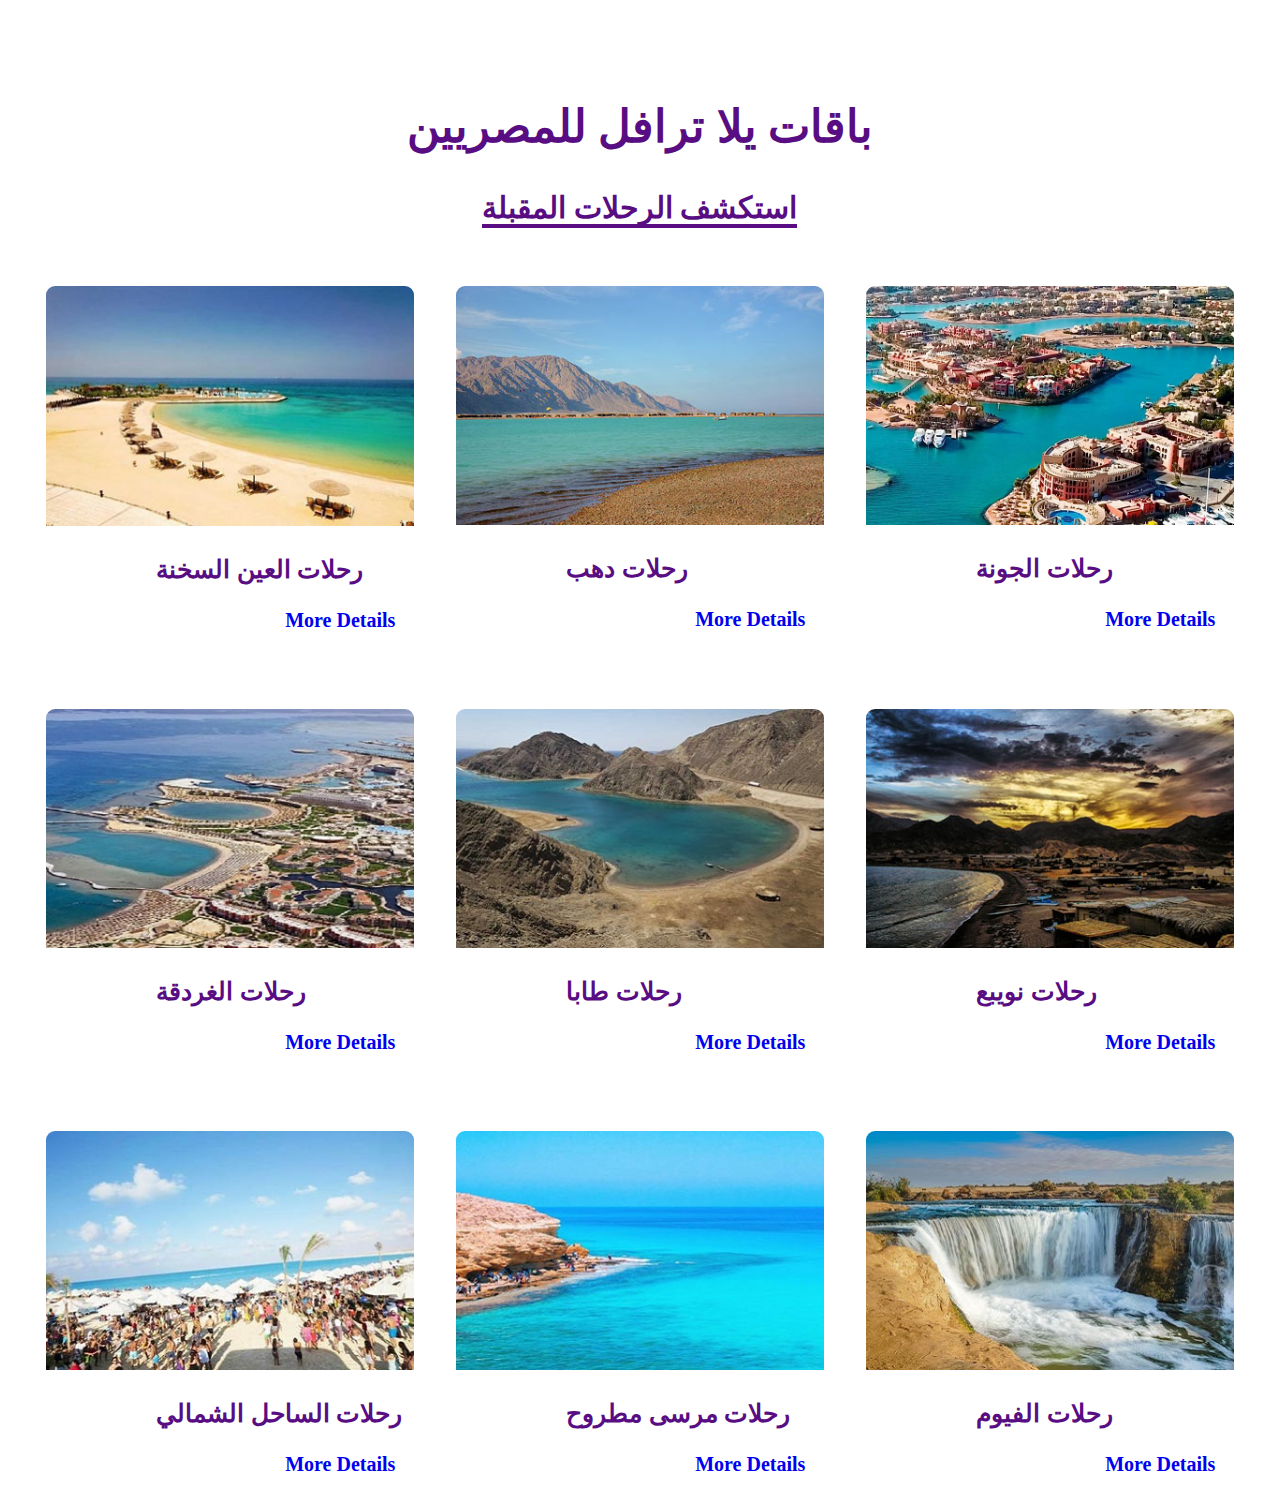
<file: pro-travel/index.html>
<!DOCTYPE html>
<html lang="en">
<head>
    <meta charset="UTF-8">
    <meta http-equiv="X-UA-Compatible" content="IE=edge">
    <meta name="viewport" content="width=device-width, initial-scale=1.0">
    <link rel="stylesheet" href="style.css">
    <title>Document</title>
</head>
<body>
    
</body>
</html>
<!-- start travel -->
<section id="Products">
    <div class="title-travel" >
      <h2 class="title-Products">
        <b>باقات يلا ترافل للمصريين</b>
      </h2>
      <h4 class="title-Productss"><span class="span-travel">استكشف الرحلات المقبلة</span></h4>
    </div>
    <div class="content-project">
      <div class="project-card">
        <div class="project-image">
          <img src="img/travel/ainsokhna.jpg" alt="Product Image" />
        </div>
        <div class="project-info">
          <p class="project-category"><b>رحلات العين السخنة</b></p>
          <strong class="project-title">
            <a href="#" class="more-details">More Details</a>
          </strong>
        </div>
      </div>

      <div class="project-card">
        <div class="project-image">
          <img src="img/travel/dahab.jpg" alt="Product Image" />
        </div>
        <div class="project-info">
          <p class="project-category"><b>رحلات دهب</b></p>
          <strong class="project-title">
            <a href="#" class="more-details">More Details</a>
          </strong>
        </div>
      </div>

      <div class="project-card">
        <div class="project-image">
          <img src="img/travel/elgouna.png" alt="Product Image" />
        </div>
        <div class="project-info">
          <p class="project-category"><b>رحلات الجونة</b></p>
          <strong class="project-title">
            <a href="#" class="more-details">More Details</a>
          </strong>
        </div>
      </div>
    </div>
    <div class="content-project">
      <div class="project-card">
        <div class="project-image">
          <img src="img/travel/hurghada.jpg" alt="Product Image" />
        </div>
        <div class="project-info">
          <p class="project-category"><b>رحلات الغردقة</b></p>
          <strong class="project-title">
            <a href="#" class="more-details">More Details</a>
          </strong>
        </div>
      </div>

      <div class="project-card">
        <div class="project-image">
          <img src="img/travel/taba.jpg" alt="Product Image" />
        </div>
        <div class="project-info">
          <p class="project-category"><b>رحلات طابا</b></p>
          <strong class="project-title">
            <a href="#" class="more-details">More Details</a>
          </strong>
        </div>
      </div>

      <div class="project-card">
        <div class="project-image">
          <img src="img/travel/nuweiba.jpg" alt="Product Image" />
        </div>
        <div class="project-info">
          <p class="project-category"><b>رحلات نويبع</b></p>
          <strong class="project-title">
            <a href="#" class="more-details">More Details</a>
          </strong>
        </div>
      </div>
    </div>

    <div class="content-project">
      <div class="project-card">
        <div class="project-image">
          <img src="img/travel/northcoast.jpg" alt="Product Image" />
        </div>
        <div class="project-info">
          <p class="project-category"><b>رحلات الساحل الشمالي</b></p>
          <strong class="project-title">
            <a href="#" class="more-details">More Details</a>
          </strong>
        </div>
      </div>

      <div class="project-card">
        <div class="project-image">
          <img src="img/travel/marsamatruh.jpg" alt="Product Image" />
        </div>
        <div class="project-info">
          <p class="project-category"><b>رحلات مرسى مطروح</b></p>
          <strong class="project-title">
            <a href="#" class="more-details">More Details</a>
          </strong>
        </div>
      </div>

      <div class="project-card">
        <div class="project-image">
          <img src="img/travel/fayoum.jpg" alt="Product Image" />
        </div>
        <div class="project-info">
          <p class="project-category"><b>رحلات الفيوم</b></p>
          <strong class="project-title">
            <a href="#" class="more-details">More Details</a>
          </strong>
        </div>
      </div>
    </div>
  </section>
  <!-- End travel -->
</file>
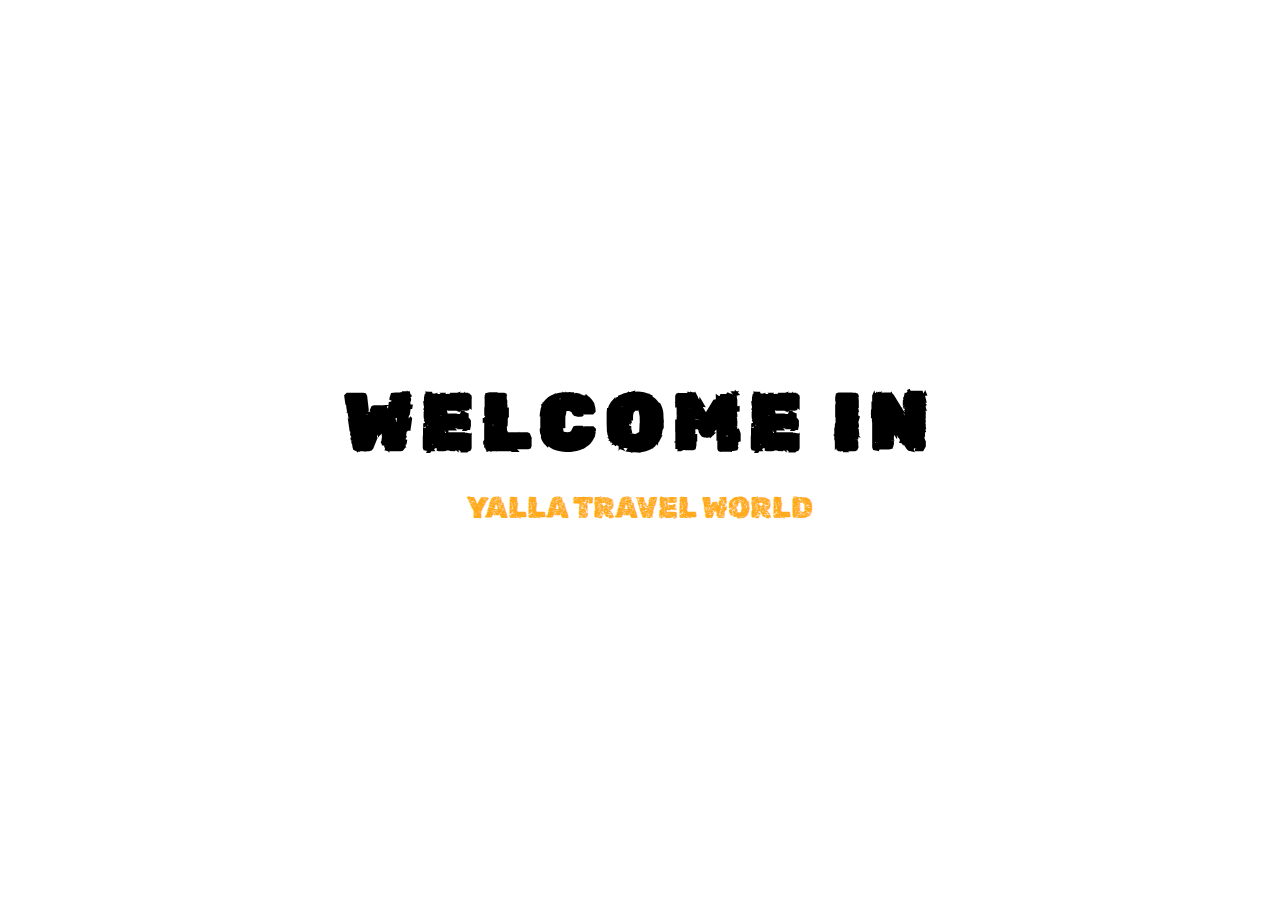
<file: animation.html>
<!DOCTYPE html>
<html lang="en">
  <head>
    <meta charset="UTF-8" />
    <meta http-equiv="X-UA-Compatible" content="IE=edge" />
    <meta name="viewport" content="width=device-width, initial-scale=1.0" />
    <link rel="preconnect" href="https://fonts.googleapis.com" />
    <link
      rel="apple-touch-icon"
      sizes="180x180"
      href="img/logo/apple-icon.png"
    />
    <link
      rel="icon"
      type="image/png"
      sizes="192x192"
      href="img/logo/favicon.ico"
    />
    <link rel="preconnect" href="https://fonts.gstatic.com" crossorigin />
    <link
      href="https://fonts.googleapis.com/css2?family=Rubik+Distressed&family=Rubik+Marker+Hatch&display=swap"
      rel="stylesheet"
    />
    <title>Yalla Travel</title>
    <style>
      .load {
        text-align: center;
        position: absolute;
        top: 50%;
        left: 50%;
        width: 100%;
        transform: translate(-50%, -50%);
        font-family: "Rubik Distressed", cursive;
      }
      .load span,
      a {
        display: block;
        text-transform: uppercase;
      }
      .text1 {
        color: black;
        font-size: 80px;
        font-weight: bolder;
        background-color: white;
        letter-spacing: 8px;
        margin-bottom: 20px;
        position: relative;
        animation: text 3s 1;
      }

      .text2 {
        color: rgb(255 170 26);
        font-size: 30px;
        text-decoration: none;
      }
      a:hover {
        color: goldenrod;
      }

      @keyframes text {
        0% {
          color: white;
          margin-bottom: -40px;
        }

        30% {
          letter-spacing: 25px;
          margin-bottom: -40px;
        }

        85% {
          letter-spacing: 8px;
          margin-bottom: -40px;
        }
      }
    </style>
  </head>
  <body>
    <section id="back">
      <div class="load" id="loader">
        <span class="text1">Welcome in</span>
        <a class="text2" href="index.html">Yalla Travel World</a>
      </div>
    </section>
  </body>
</html>
</file>
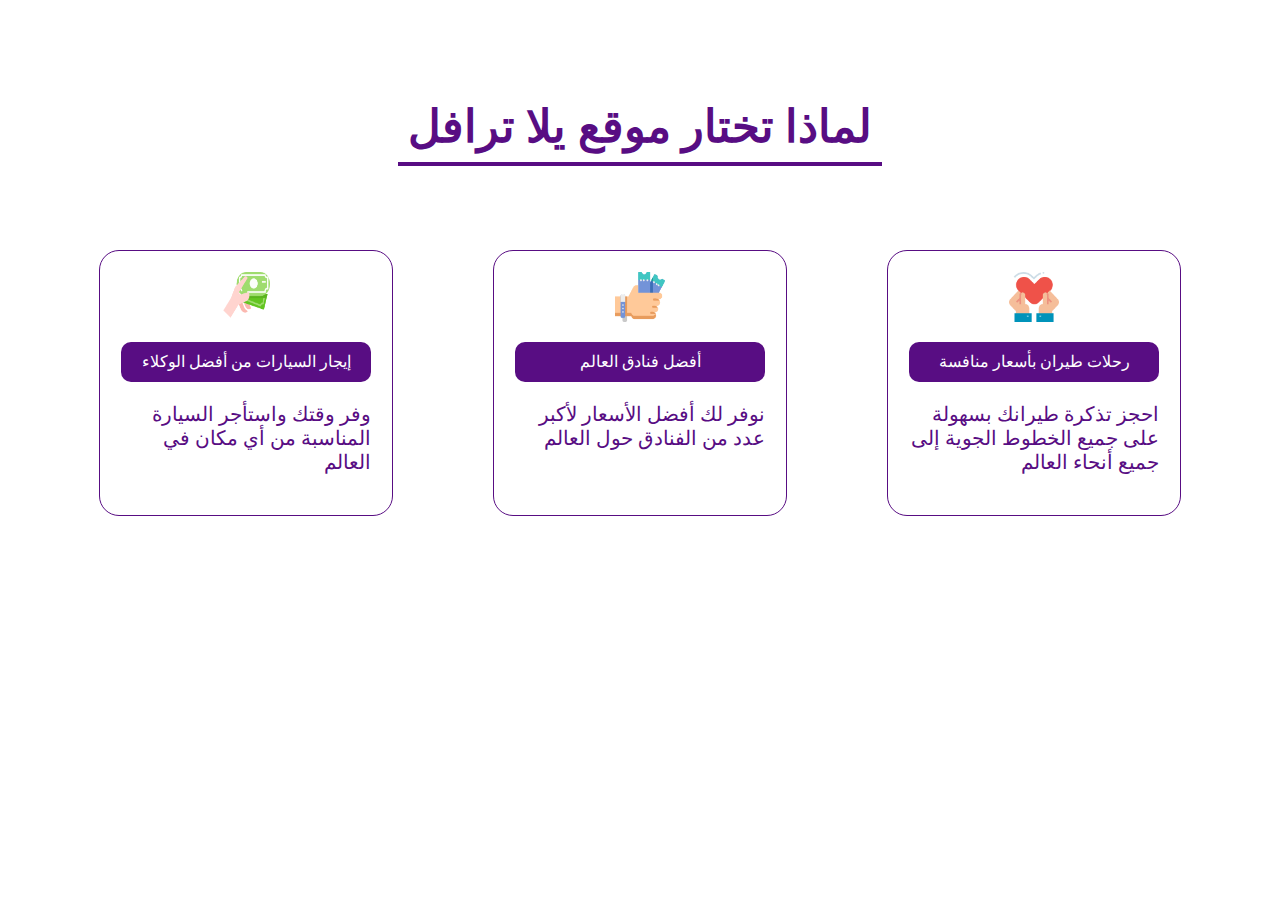
<file: pro-travel/index2.html>
<!DOCTYPE html>
<html lang="en">
  <head>
    <meta charset="UTF-8" />
    <meta http-equiv="X-UA-Compatible" content="IE=edge" />
    <meta name="viewport" content="width=device-width, initial-scale=1.0" />
    <link rel="stylesheet" href="style2.css" />
    <title>Document</title>
  </head>
  <body>
    <section id="about">
      <div class="title-travel1">
        <h2 class="title-Products1">
          <span class="span-travel1"><b>لماذا تختار موقع يلا ترافل</b></span>
        </h2>
      </div>
      <div class="content-project1">
        <div class="border-card1">
          <div class="project-card1">
            <div class="project-image1">
              <img src="img/about/feature1.png" alt="Product Image" />
            </div>
            <div class="title-img1">
              <p>رحلات طيران بأسعار منافسة</p>
            </div>
            <div class="project-info1">
              <p class="project-category1">
                احجز تذكرة طيرانك بسهولة على جميع الخطوط الجوية إلى جميع أنحاء
                العالم
              </p>
            </div>
          </div>
        </div>

        <div class="border-card1">
          <div class="project-card1">
            <div class="project-image1">
              <img src="img/about/feature2.png" alt="Product Image" />
            </div>
            <div class="title-img1">
              <p>أفضل فنادق العالم</p>
            </div>
            <div class="project-info1">
              <p class="project-category1">
                نوفر لك أفضل الأسعار لأكبر عدد من الفنادق حول العالم
              </p>
            </div>
          </div>
        </div>

        <div class="border-card1">
          <div class="project-card1">
            <div class="project-image1">
              <img src="img/about/feature3.png" alt="Product Image" />
            </div>
            <div class="title-img1">
              <p>إيجار السيارات من أفضل الوكلاء</p>
            </div>
            <div class="project-info1">
              <p class="project-category1">
                وفر وقتك واستأجر السيارة المناسبة من أي مكان في العالم
              </p>
            </div>
          </div>
        </div>
      </div>
    </section>
  </body>
</html>
</file>
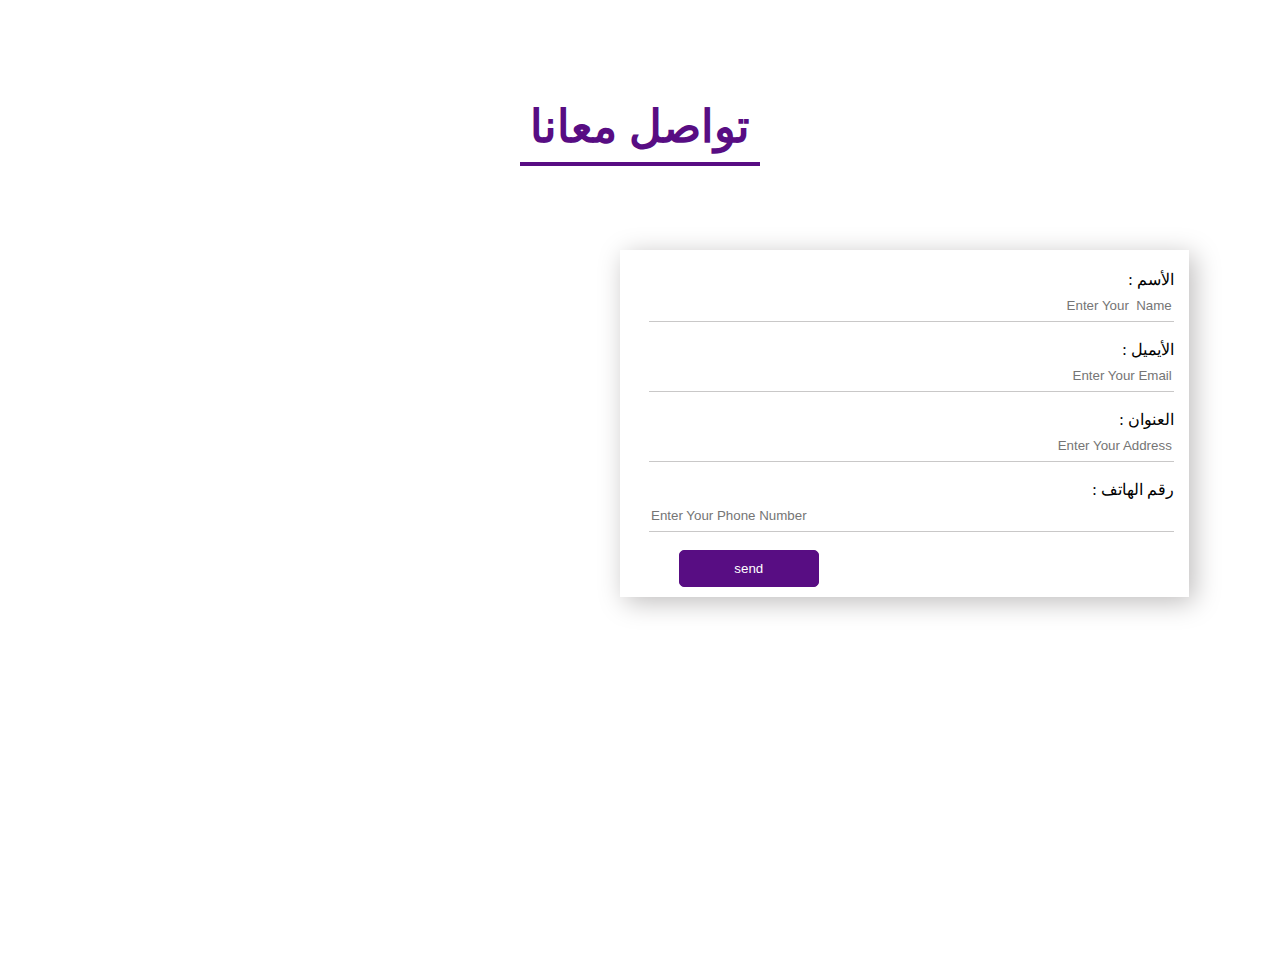
<file: pro-travel/index3.html>
<!DOCTYPE html>
<html lang="en">
  <head>
    <meta charset="UTF-8" />
    <meta http-equiv="X-UA-Compatible" content="IE=edge" />
    <meta name="viewport" content="width=device-width, initial-scale=1.0" />
    <link rel="stylesheet" href="style3.css" />
    <title>Document</title>
  </head>
  <body>
    <!-- satrt contact-us -->
    <section id="Countact-Us">
      <div class="container">
      <h2 class="title-Countact">
        <span class="span-Countact"><b>تواصل معانا</b></span>
      </h2>
      <div class="forms">
        <form class="real-form">
          <label for="name"> الأسم : </label>
          <br />
          <input id="name" type="text" placeholder="Enter Your  Name" />
          <br />
          <br />
          <label for="Email">الأيميل : </label>
          <br />
          <input id="Email" type="email" placeholder="Enter Your Email" />
          <br />
          <br />
          <label for="address">العنوان :</label>
          <br />
          <input type="text" placeholder="Enter Your Address" />
          <br />
          <br />
          <label for="phone">رقم الهاتف :</label>
          <br />
          <input type="tel" placeholder="Enter Your Phone Number" />
          <br />
          <br />
          <button>send</button>
        </form>
      </div>
      <div class="map">
        <iframe
          src="https://www.google.com/maps/embed?pb=!1m18!1m12!1m3!1d1676.853192112891!2d30.94314870724823!3d31.110376998702655!2m3!1f0!2f0!3f0!3m2!1i1024!2i768!4f13.1!3m3!1m2!1s0x14f7abc4b1625d05%3A0xd6b4ca883f7efc3!2z2KjYp9i0INmF2YfZhtiv2LMg2YfYtNin2YU!5e1!3m2!1sar!2seg!4v1659722701075!5m2!1sar!2seg"
          width="600"
          height="347"
          style="border: 0"
          allowfullscreen=""
          loading="lazy"
          referrerpolicy="no-referrer-when-downgrade"
        ></iframe>
      </div>
    </div>
    </section>
    <!-- End Contact-us -->
  </body>
</html>
</file>
<file: pro-travel/style.css>
/* start travel */
.title-Products {
    color: rgb(88 13 131);
    font-size: 45px;
    text-align: center;
    margin-top: 100px;
  }
.title-Productss{
  color:rgb(88 13 131);
  font-size: 30px;
  text-align: center;
  margin-top: 0px;
  width: 30%;
  padding-left: 35%;
  
}
.span-travel{
  border-bottom:4px solid rgb(88 13 131);
}
  .content-project {
    display: flex;
    justify-content: center;
    margin-top: 35px;
  }
  .project-card {
    background-color: white;
    border: 1px solid white;
    min-height: 200px;
    width: 368px;
    overflow: hidden;
    margin: 20px;
    transition: 0.7s ease;
    border-radius:10px;
  }
  .project-image img {
    width: 100%;
    height: 100%;
    padding: 0 0 0 0;
  }
  .project-info {
    padding: 0px;
  }
  .project-category {
  font-size: 25px;
  color: rgb(88 13 131);
  padding-left:30%;
  }
  .project-title {
    display: flex;
    justify-content: space-between;
    font-weight: 800;
    margin-top: 10px;
  }
  .project-card:hover {
    transform: scale(1.1);
    box-shadow: 5px 5px 15px #808080;
  }
  .more-details{
    text-decoration: none;
    font-size: 20px;  
    padding-left: 65% 
  }
  
  /* End travel */
</file>
<file: pro-travel/style2.css>
.title-Products1 {
    color: rgb(88 13 131);
    font-size: 45px;
    text-align: center;
    margin-top: 100px;
  }
  .span-travel1{
    border-bottom:4px solid rgb(88 13 131);
    padding: 10px;
  }
  .content-project1 {
    display: flex;
    justify-content: center;
    flex-direction: row-reverse;
    width: 80%;
    margin: auto;
    gap: 100px;
    padding-top: 60px;

  }
  .project-card1 {
    background-color: white;
    border: 1px solid white;
    min-height: 200px;
    width: 250px;
    overflow: hidden;
    margin: 20px;
    transition: 0.7s ease;
    border-radius:10px;
  }
  .project-image1{
    text-align: center;
  }
  .project-image1 img {
    width: 50px;
    height: 50px;
    padding: 0 0 0 0;
  }
  .project-info1 {
    padding: 0px;
  }
  .project-category1 {
  font-size: 20px;
  color: rgb(88 13 131);
  direction: rtl;
  }
  .title-img1 p{
    background-color: rgb(88 13 131);
    border-radius: 10px;
    width: 250px;
    height: 30px;
    color: white;
    text-align: center;
    padding-top: 10px;
  }
  .border-card1{
    border: 1px solid #580D83;
    border-radius: 20px;
  }
</file>
<file: pro-travel/style3.css>
/* start contact-us */
.title-Countact {
  color: rgb(88 13 131);
  font-size: 45px;
  text-align: center;
  margin-top: 100px;
}
.span-Countact {
  border-bottom: 4px solid rgb(88 13 131);
  padding: 10px;
}
#Countact-Us {
  direction: rtl;
}
.real-form {
  background-color: white;
  width: 100%;
  margin: 60px 20px 0px 0px;
  box-shadow: 5px 5px 25px rgb(190 188 188);
  padding-left: 33px;
  padding-top: 20px;
  direction: rtl;
  box-sizing: border-box;
  padding-right: 15px;
  padding-bottom: 10px;
  float: right;
}
.forms {
  width: 50%;
}
input {
  border: none;
  border-bottom: 1px solid rgb(201, 200, 200);
  height: 30px;
  width: 100%;
}
button {
  background-color: rgb(88 13 131);
  color: white;
  padding: 10px 20px;
  border: rgb(88 13 131) 1px solid;
  position: relative;
  margin-left: 550px;
  width: 140px;
  border-radius: 5px;
  right: 355px;
}
.map {
  padding-top: 60px;
}
.container {
  width: 90%;
  margin: auto;
}
/* End Contact-us */
</file>
